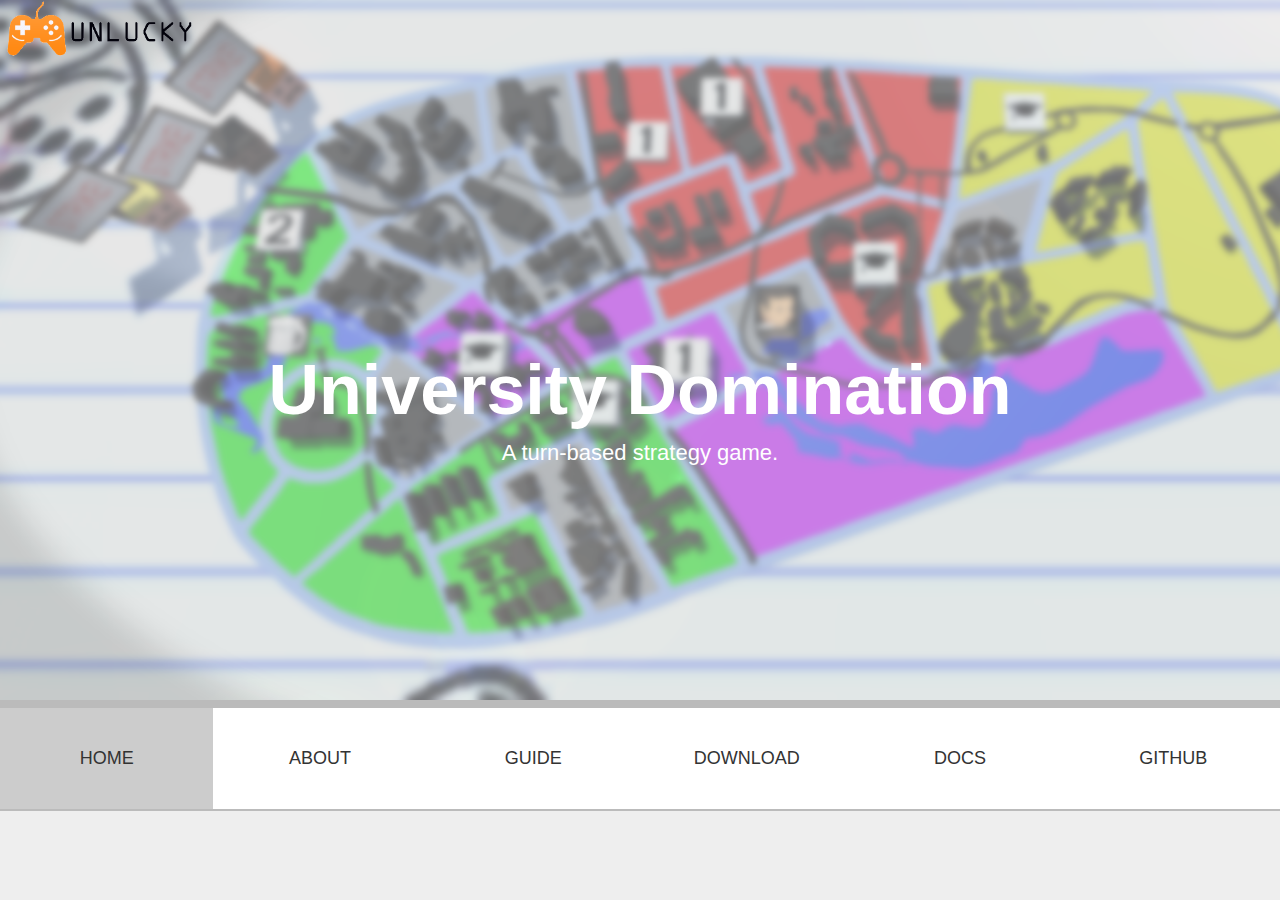
<file: index.html>
<!DOCTYPE html>
<html>
<head>
  <meta charset="utf-8">
  <meta name="viewport" content="width=device-width">
  <title>Home | University Domination</title>
  <link rel="stylesheet" href="./css/style.css">
  <link rel="icon" href="./images/icon.png">
</head>

<body>
  <section id="main">
    <div class="container">
      <img id="logo" src="./images/unluckyLogo.png">
      <h1>University Domination</h1>
      <p>A turn-based strategy game.</p>
    </div>
  </section>
  <nav id="menu">
    <div class="button"><a id="current" href = "./index.html">Home</a></div>
    <div class="button"><a href="./about.html">About</a></div>
    <div class="button"><a href="./guide.html">Guide</a></div>
    <div class="button"><a href="./download.html">Download</a></div>
    <div class="button"><a href="https://as2378.github.io/unlucky/">Docs</a></div>
    <div class="button"><a href="https://github.com/as2378/Assessment3">GitHub</a></div>
  </nav>
</body>
</html>
</file>
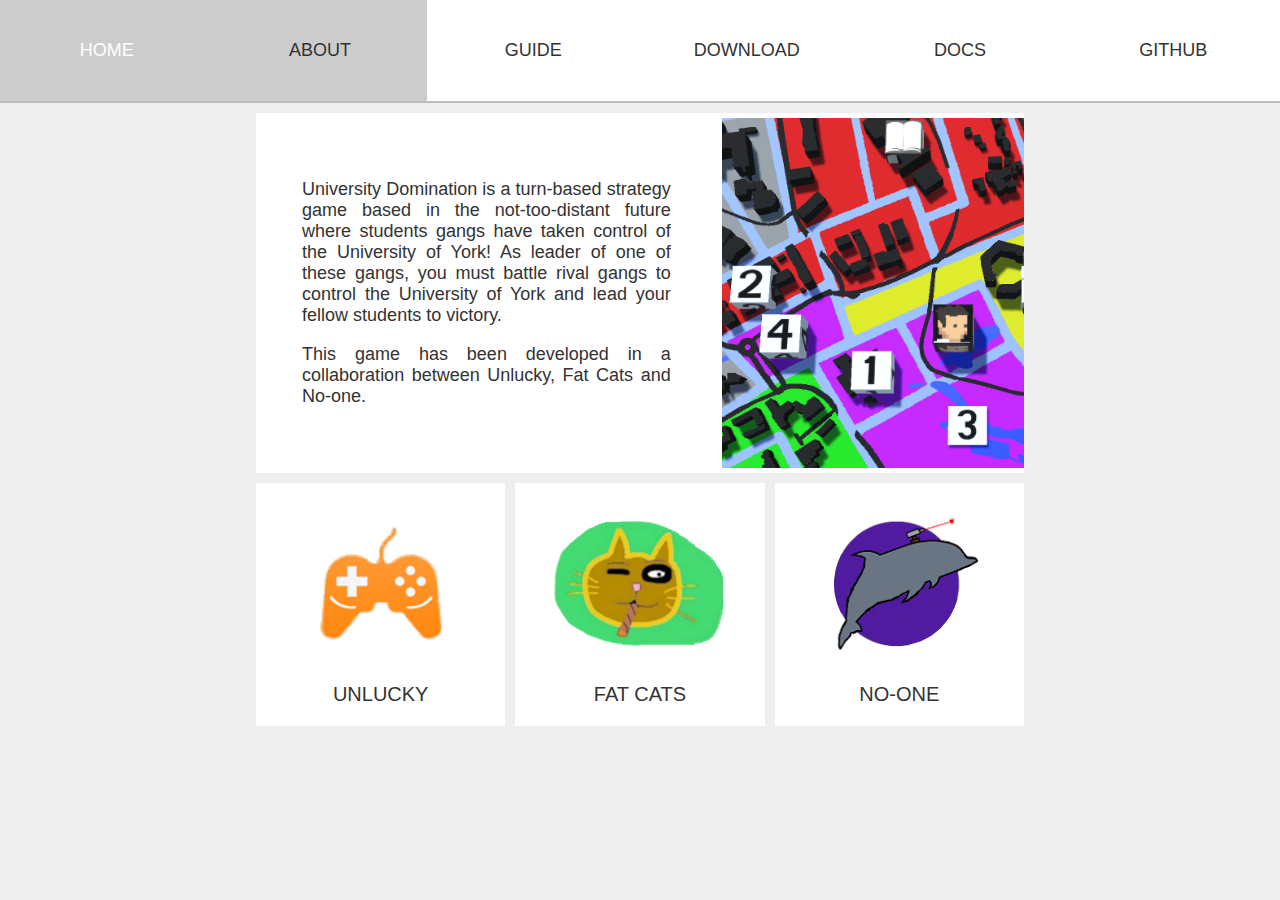
<file: about.html>
<!DOCTYPE html>
<html>
<head>
  <meta charset="utf-8">
  <meta name="viewport" content="width=device-width">
  <title>About | University Domination</title>
  <link rel="stylesheet" href="./css/style.css">
  <link rel="icon" href="./images/icon.png">
</head>

<body>
  <nav id="menu">
    <div class="button"><a href = "./index.html">Home</a></div>
    <div class="button"><a id="current" href="./about.html">About</a></div>
    <div class="button"><a href="./guide.html">Guide</a></div>
    <div class="button"><a href="./download.html">Download</a></div>
    <div class="button"><a href="https://as2378.github.io/unlucky/">Docs</a></div>
    <div class="button"><a href="https://github.com/as2378/Assessment3">GitHub</a></div>
  </nav>
  <section class="central_column">
    <div id="about">
      <div id="desc">
        <div class="container">
          <p>University Domination is a turn-based strategy game based in the not-too-distant future where students gangs have taken control of the University of York! As leader of one of these gangs, you must battle rival gangs to control the University of York and lead your fellow students to victory.</p>
          <p>This game has been developed in a collaboration between Unlucky, Fat Cats and No-one.</p>
        </div> 
      </div>
      <div id="image">
        <img src="./images/gameImage.png">
      </div>
    </div>
    <div id="teams">
      <div class="team">
        <img src="./images/unlucky.png">
        <p>Unlucky</p>
      </div>
      <div class="team">
        <img src="./images/fatcats.png">
        <p>Fat Cats</p>
      </div>
      <div class="team">
        <img src="./images/noone.png">
        <p>No-one</p>
      </div>
     </div>
  </section>
</body>
</html>
</file>
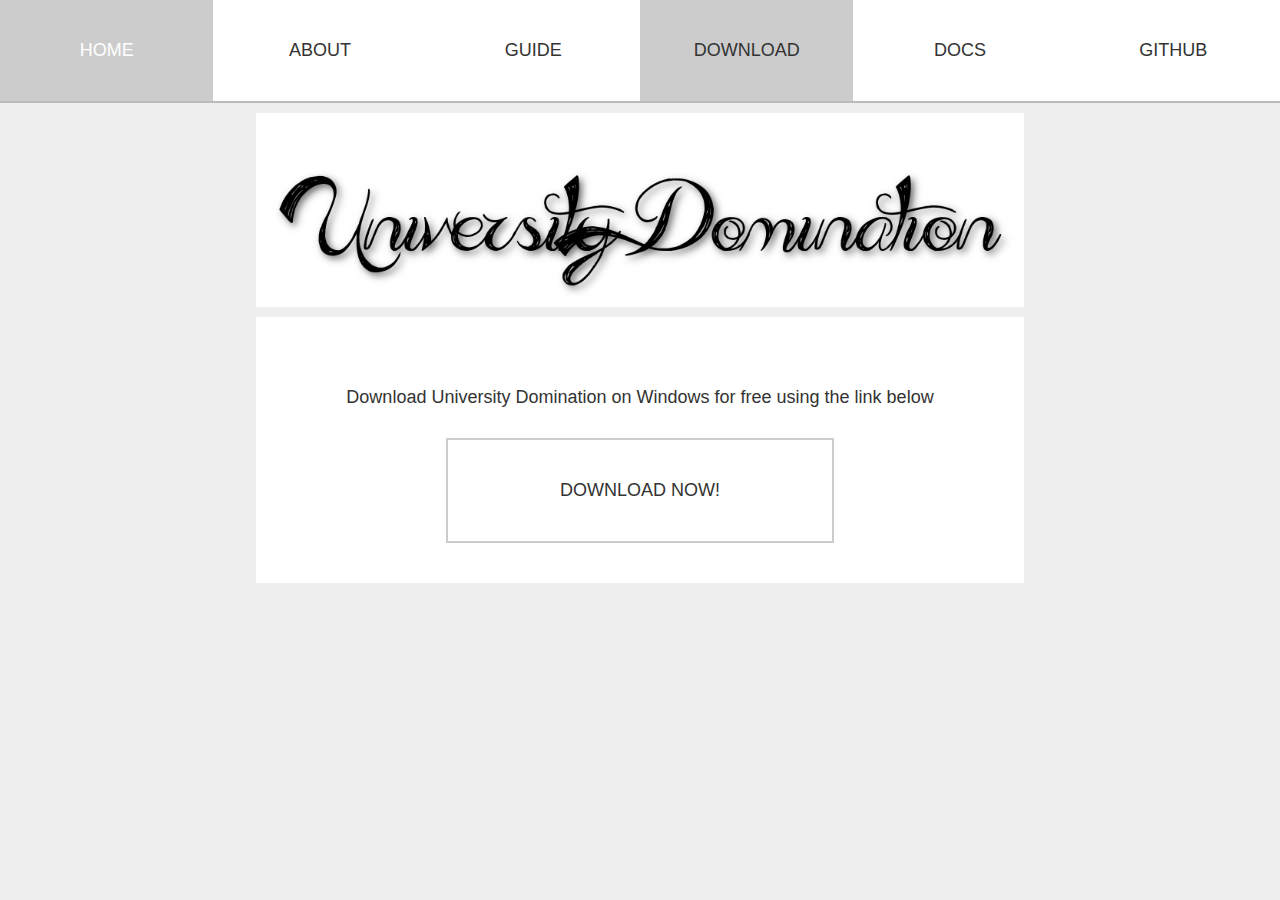
<file: download.html>
<!DOCTYPE html>
<html>
<head>
  <meta charset="utf-8">
  <meta name="viewport" content="width=device-width">
  <title>Download | University Domination</title>
  <link rel="stylesheet" href="./css/style.css">
  <link rel="icon" href="./images/icon.png">
</head>

<body>
  <nav id="menu">
    <div class="button"><a href = "./index.html">Home</a></div>
    <div class="button"><a href="./about.html">About</a></div>
    <div class="button"><a href="./guide.html">Guide</a></div>
    <div class="button"><a id="current" href="./download.html">Download</a></div>
    <div class="button"><a href="https://as2378.github.io/unlucky/">Docs</a></div>
    <div class="button"><a href="https://github.com/as2378/Assessment3">GitHub</a></div>
  </nav>
  
  <section class="download">
    <div class="central_column">
       <img src="./images/title.png">
    </div>
  </section>
  <section class="download">
    <div class="central_column">
       <p> Download University Domination on Windows for free using the link below </p>
       <div class="button"><a href="https://as2378.github.io/unlucky/files/Assessment4/UniversityDomination.zip">Download Now!</a></div> 
    </div>
  </section>
</body>
</html>
</file>
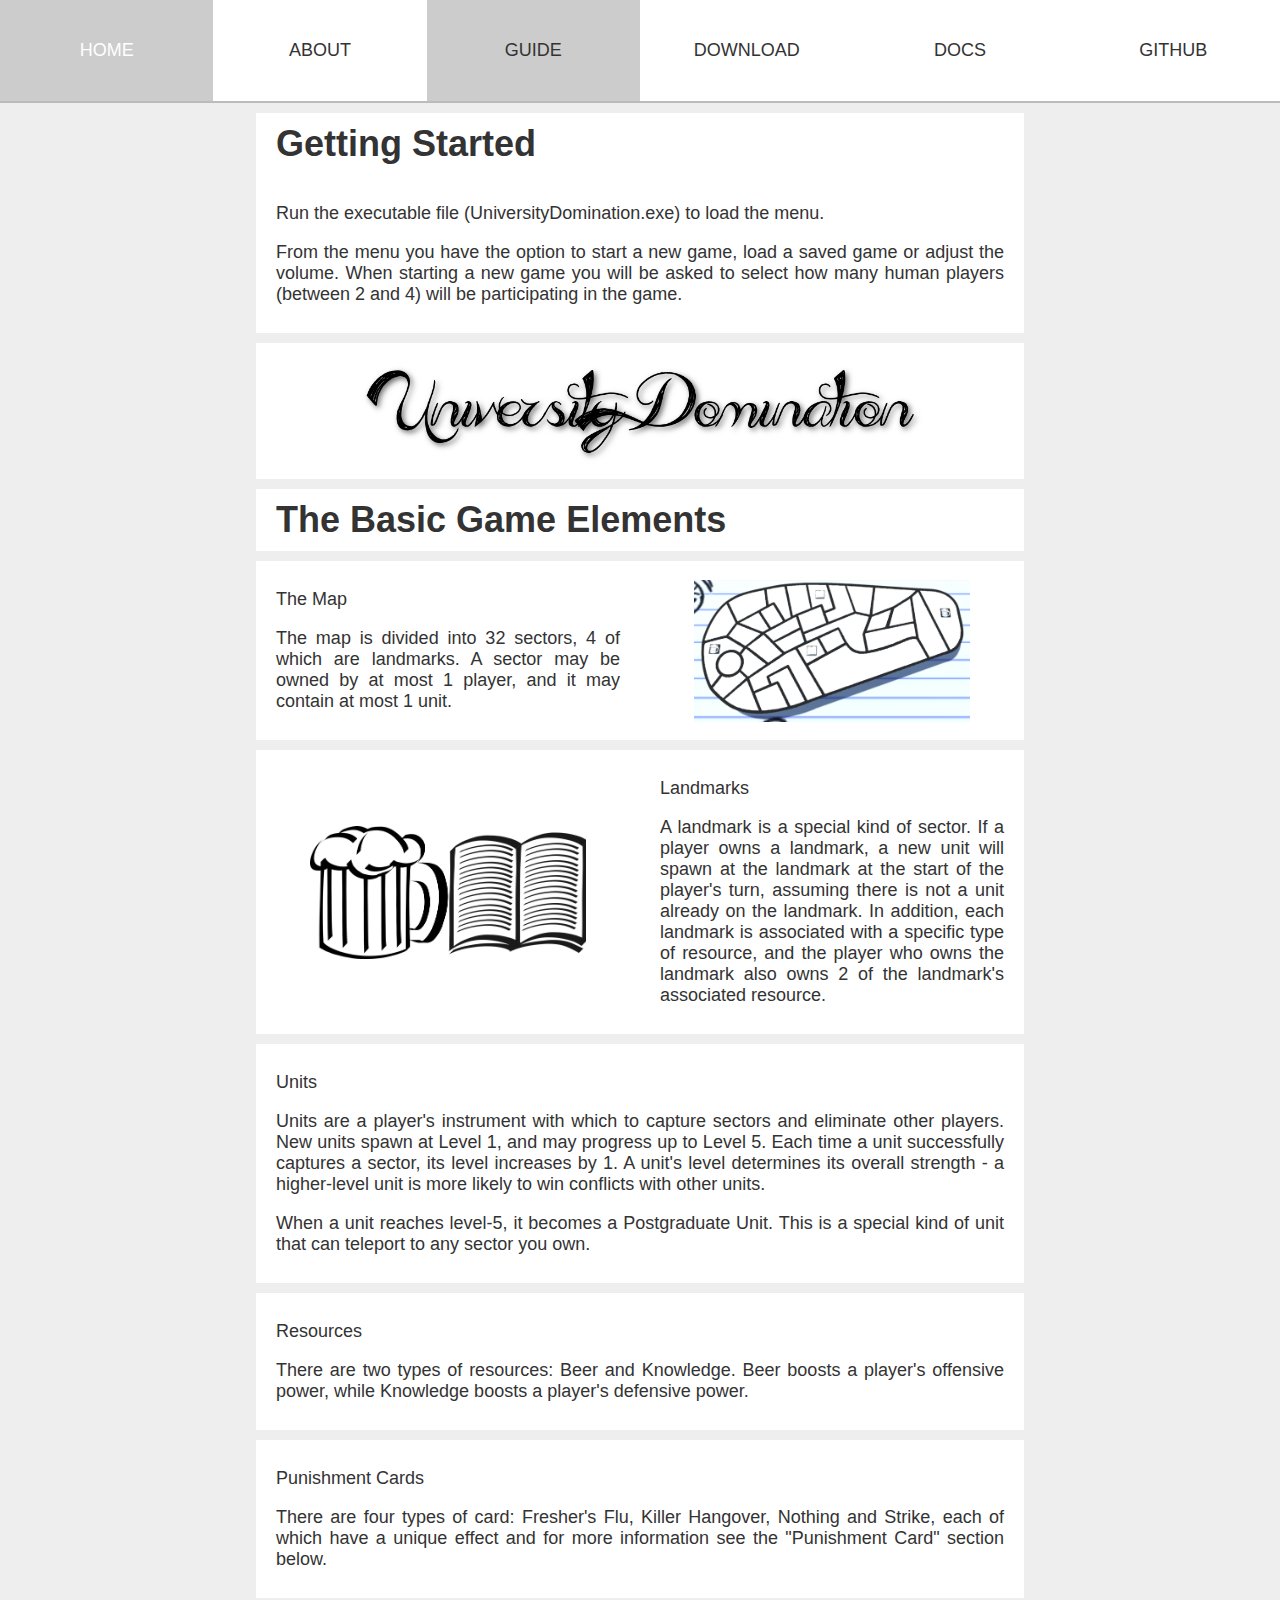
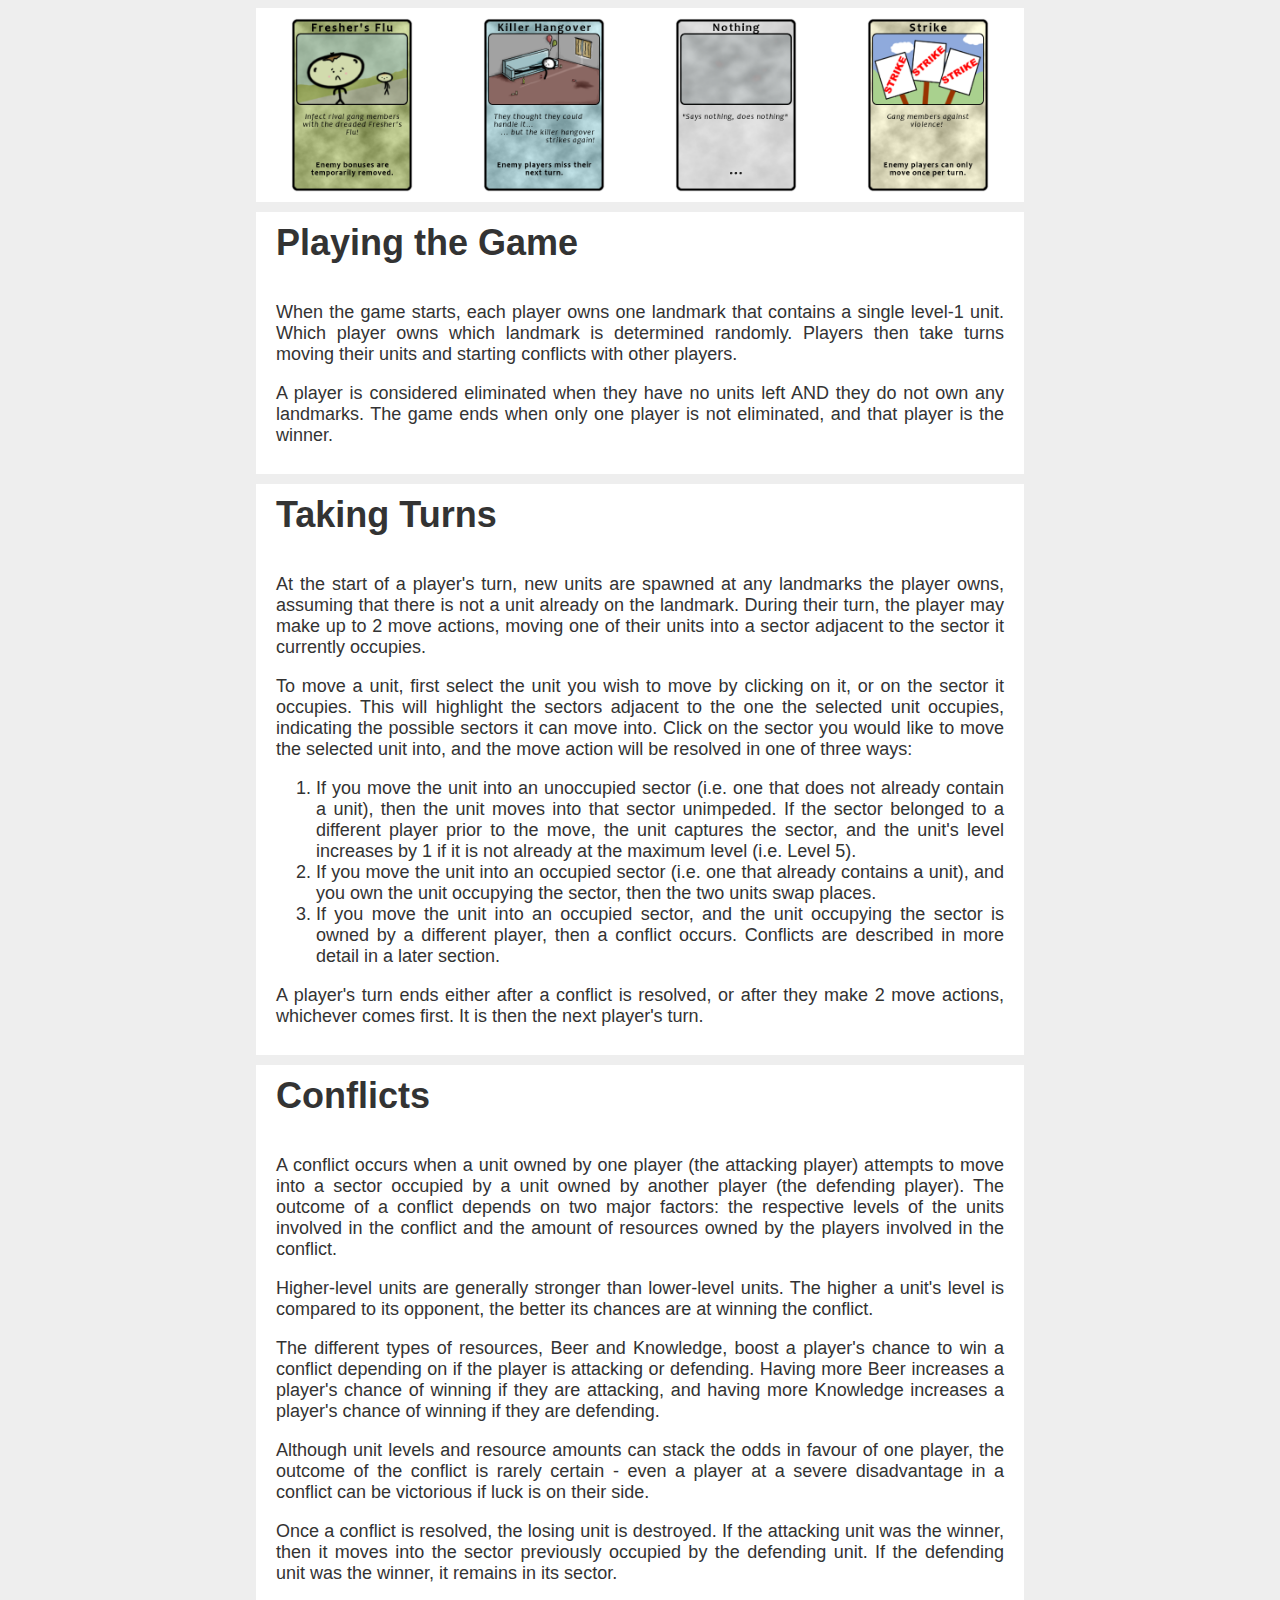
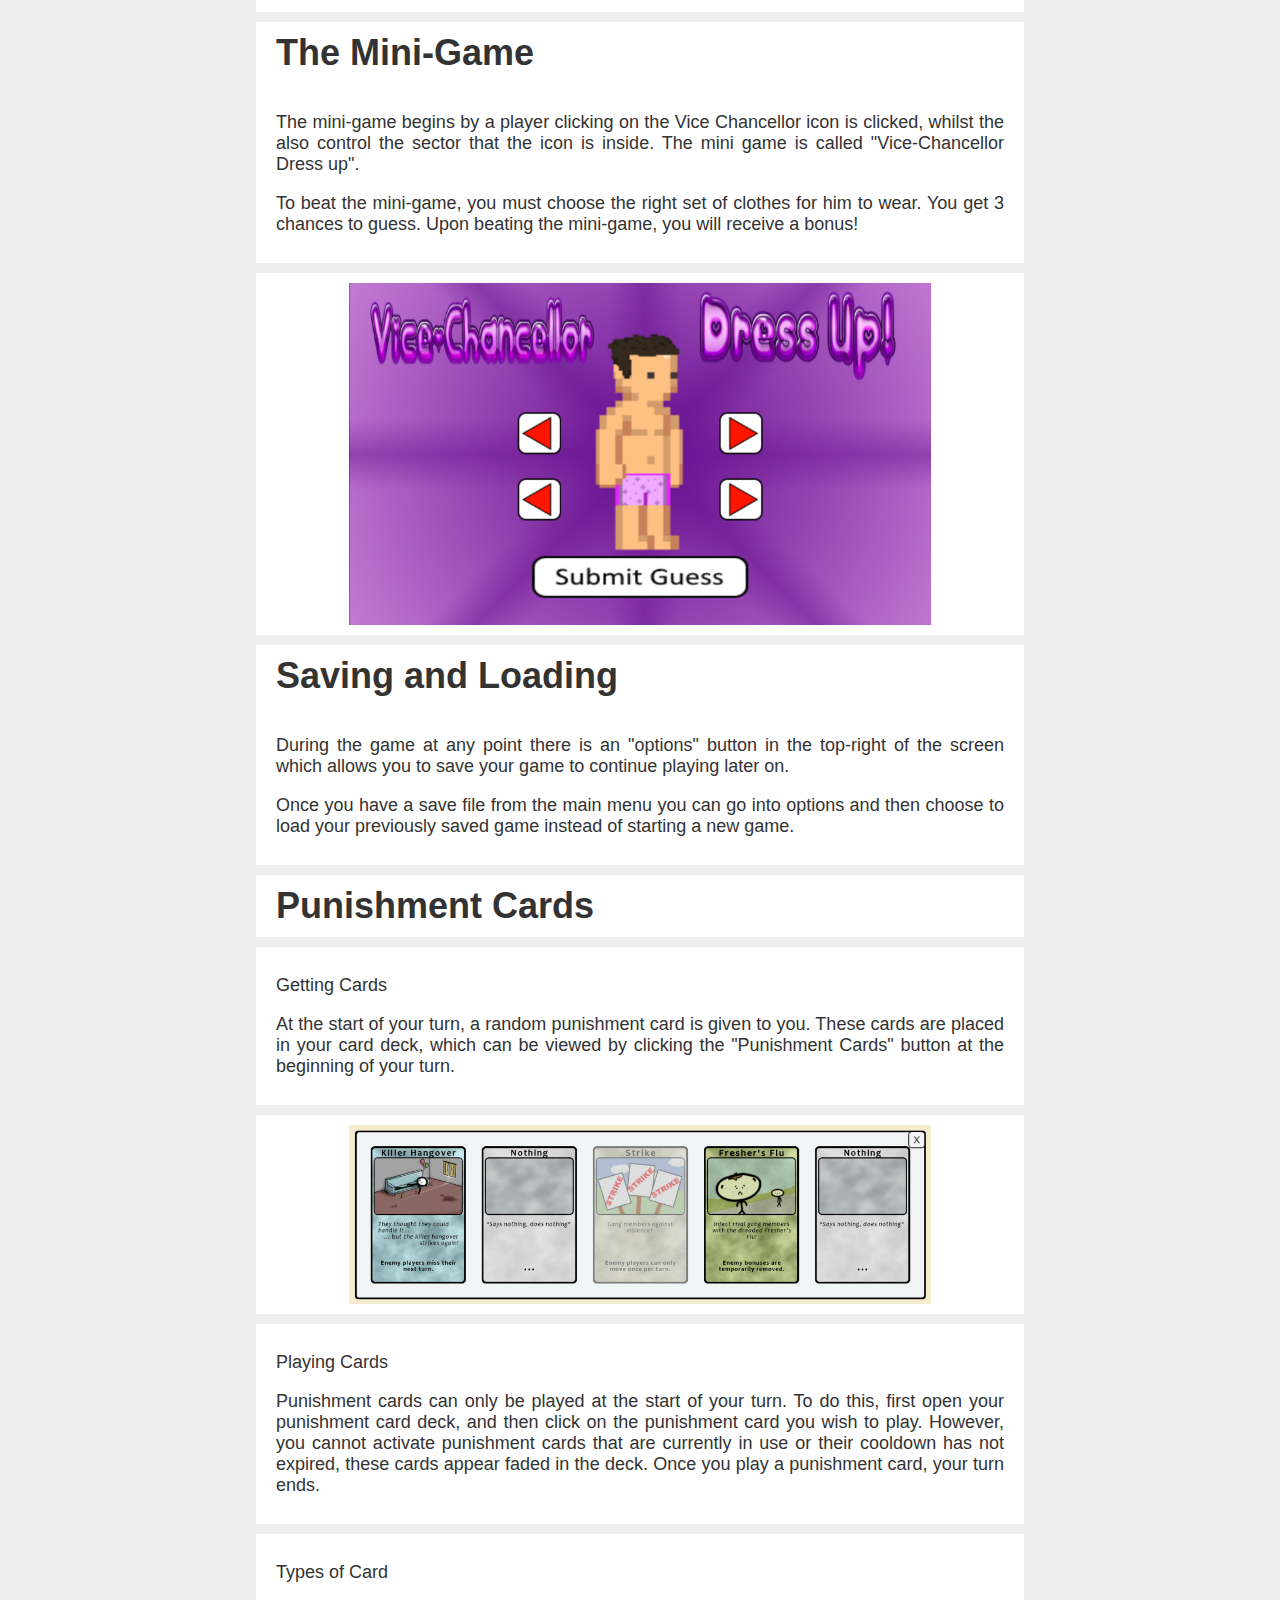
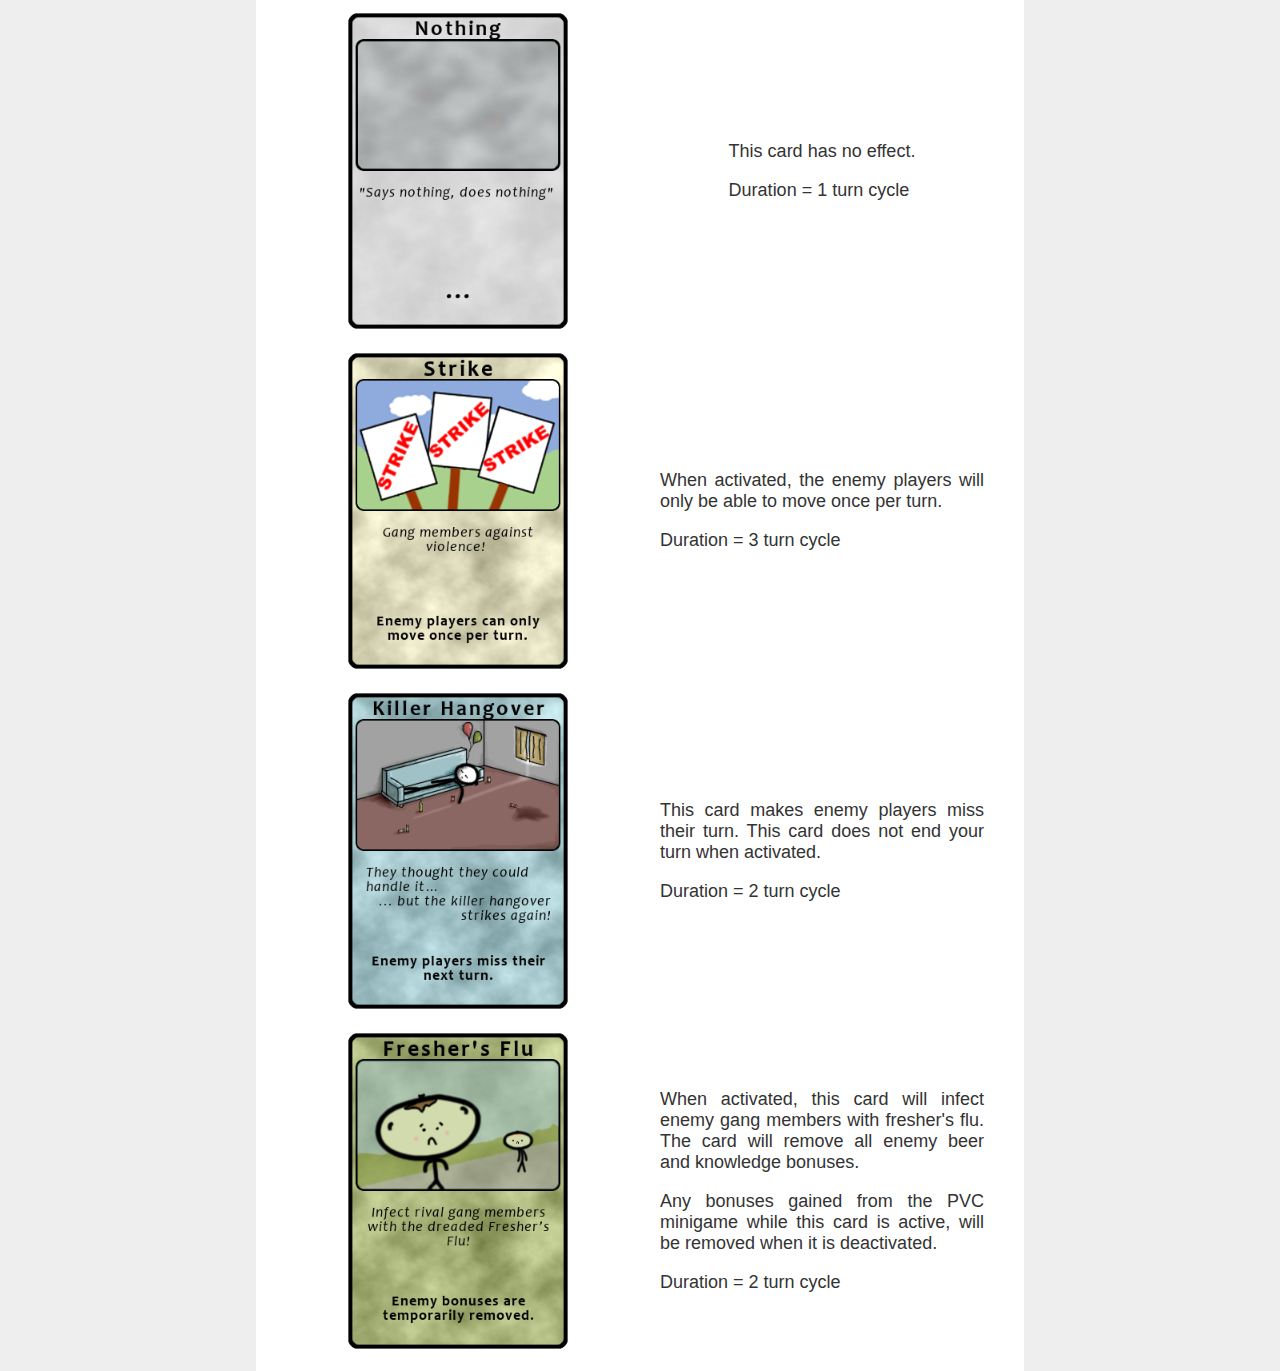
<file: guide.html>
<!DOCTYPE html>
<html>
<head>
  <meta charset="utf-8">
  <meta name="viewport" content="width=device-width">
  <title>Guide | University Domination</title>
  <link rel="stylesheet" href="./css/style.css">
  <link rel="icon" href="./images/icon.png">
</head>

<body>
  <nav id="menu">
    <div class="button"><a href = "./index.html">Home</a></div>
    <div class="button"><a href="./about.html">About</a></div>
    <div class="button"><a id="current" href="./guide.html">Guide</a></div>
    <div class="button"><a href="./download.html">Download</a></div>
    <div class="button"><a href="https://as2378.github.io/unlucky/">Docs</a></div>
    <div class="button"><a href="https://github.com/as2378/Assessment3">GitHub</a></div>
  </nav>
  
  <section class="guide">
    <div class="central_column">
      <h1 class="title"> Getting Started </h1>
      <div class="single_content">
        <p>Run the executable file (UniversityDomination.exe) to load the menu.</p>
        <p>From the menu you have the option to start a new game, load a saved game or adjust the volume. 
When starting a new game you will be asked to select how many human players (between 2 and 4) will be participating in the game.</p>
      </div>
    </div>
  </section>
  <section class="guide">
    <div class="central_column">
      <div class="single_content">
        <img src = "./images/title.png">
      </div>
    </div>
  </section>

  <section class="guide">
    <div class="central_column">
      <h1 class="title"> The Basic Game Elements </h1>
    </div>
  </section>
  <section class="guide">
    <div class="central_column">
      <div class="split_content">
        <div class="single_content">
          <p>The Map</p>
          <p>The map is divided into 32 sectors, 4 of which are landmarks. A sector may be owned by at most 1 player, and it may contain at most 1 unit.</p>
        </div>
        <div class="single_content">
          <img src="./images/map.png">
        </div>
      </div>
    </div>
  </section>
  <section class="guide">
    <div class="central_column">
      <div class="split_content">
        <div class="single_content">
          <img src="./images/landmark.png">
        </div>
        <div class="single_content">
          <p>Landmarks</p>
          <p>A landmark is a special kind of sector. If a player owns a landmark, a new unit will spawn at the landmark at the start of the player's turn, assuming there is not a unit already on the landmark. In addition, each landmark is associated with a specific type of resource, and the player who owns the landmark also owns 2 of the landmark's associated resource.</p>
        </div>
      </div>
    </div>
  </section>
  <section class="guide">
    <div class="central_column">
      <div class="single_content">
        <p>Units</p>
        <p>Units are a player's instrument with which to capture sectors and eliminate other players. New units spawn at Level 1, and may progress up to Level 5. Each time a unit successfully captures a sector, its level increases by 1. A unit's level determines its overall strength - a higher-level unit is more likely to win conflicts with other units.</p>
        <p>When a unit reaches level-5, it becomes a Postgraduate Unit. This is a special kind of unit that can teleport to any sector you own.</p>
      </div>
    </div>
  </section>
  <section class="guide">
    <div class="central_column">
      <div class="single_content">
        <p>Resources</p>
        <p>There are two types of resources: Beer and Knowledge. Beer boosts a player's offensive power, while Knowledge boosts a player's defensive power.</p>
      </div>
    </div>
  </section>
  <section class="guide">
    <div class="central_column">
      <div class="single_content">
        <p>Punishment Cards</p>
        <p>There are four types of card: Fresher's Flu, Killer Hangover, Nothing and Strike, each of which have a unique effect and for more information see the "Punishment Card" section below.</p>
      </div>
    </div>
  </section>

  <section class="guide">
    <div class="central_column">
      <div class="split_content">
        <div class="split_content">
          <div class="single_content"><img src="./images/FreshersFlu.png"></div>
          <div class="single_content"><img src="./images/KillerHangover.png"></div>
        </div>
        <div class="split_content">
          <div class="single_content"><img src="./images/Nothing.png"></div>
          <div class="single_content"><img src="./images/Strike.png"></div>
        </div>
      </div>
    </div>
  </section>  

  <section class="guide">
    <div class="central_column">
      <h1 class="title">Playing the Game</h1>
      <div class="single_content">
        <p>When the game starts, each player owns one landmark that contains a single level-1 unit. Which player owns which landmark is determined randomly. Players then take turns moving their units and starting conflicts with other players. </p>
        <p>A player is considered eliminated when they have no units left AND they do not own any landmarks. The game ends when only one player is not eliminated, and that player is the winner.</p>
      </div>
    </div>
  </section>

  <section class="guide">
    <div class="central_column">
      <h1 class="title">Taking Turns</h1>
      <div class="single_content">
        <p>At the start of a player's turn, new units are spawned at any landmarks the player owns, assuming that there is not a unit already on the landmark. During their turn, the player may make up to 2 move actions, moving one of their units into a sector adjacent to the sector it currently occupies.</p>
        <p>To move a unit, first select the unit you wish to move by clicking on it, or on the sector it occupies. This will highlight the sectors adjacent to the one the selected unit occupies, indicating the possible sectors it can move into. Click on the sector you would like to move the selected unit into, and the move action will be resolved in one of three ways:</p>
        <ol>
          <li>If you move the unit into an unoccupied sector (i.e. one that does not already contain a unit), then the unit moves into that sector unimpeded. If the sector belonged to a different player prior to the move, the unit captures the sector, and the unit's level increases by 1 if it is not already at the maximum level (i.e. Level 5). </li>
          <li>If you move the unit into an occupied sector (i.e. one that already contains a unit), and you own the unit occupying the sector, then the two units swap places.</li>
          <li>If you move the unit into an occupied sector, and the unit occupying the sector is owned by a different player, then a conflict occurs. Conflicts are described in more detail in a later section.</li>
        </ol>
        <p>A player's turn ends either after a conflict is resolved, or after they make 2 move actions, whichever comes first. It is then the next player's turn.</p>
      </div>
    </div>
  </section>

  <section class="guide">
    <div class="central_column">
      <h1 class="title">Conflicts</h1>
      <div class="single_content">
        <p>A conflict occurs when a unit owned by one player (the attacking player) attempts to move into a sector occupied by a unit owned by another player (the defending player). The outcome of a conflict depends on two major factors: the respective levels of the units involved in the conflict and the amount of resources owned by the players involved in the conflict.</p>
        <p>Higher-level units are generally stronger than lower-level units. The higher a unit's level is compared to its opponent, the better its chances are at winning the conflict.</p>
        <p>The different types of resources, Beer and Knowledge, boost a player's chance to win a conflict depending on if the player is attacking or defending. Having more Beer increases a player's chance of winning if they are attacking, and having more Knowledge increases a player's chance of winning if they are defending.</p>
        <p>Although unit levels and resource amounts can stack the odds in favour of one player, the outcome of the conflict is rarely certain - even a player at a severe disadvantage in a conflict can be victorious if luck is on their side.</p>
        <p>Once a conflict is resolved, the losing unit is destroyed. If the attacking unit was the winner, then it moves into the sector previously occupied by the defending unit. If the defending unit was the winner, it remains in its sector.</p>
      </div>
    </div>
  </section>

  <section class="guide">
    <div class="central_column">
      <h1 class="title">The Mini-Game</h1>
      <div class="single_content">
        <p>The mini-game begins by a player clicking on the Vice Chancellor icon is clicked, whilst the also control the sector that the icon is inside. The mini game is called "Vice-Chancellor Dress up".</p>
        <p>To beat the mini-game, you must choose the right set of clothes for him to wear. You get 3 chances to guess. Upon beating the mini-game, you will receive a bonus!</p>
      </div>
    </div>
  </section>
  <section class="guide">
    <div class="central_column">
      <div class="single_content">
        <img src="./images/minigame.png">
      </div>
    </div>
  </section>
  
  <section class="guide">
    <div class="central_column">
      <h1 class="title">Saving and Loading</h1>
      <div class="single_content">
        <p>During the game at any point there is an "options" button in the top-right of the screen which allows you to save your game to continue playing later on.</p>
        <p>Once you have a save file from the main menu you can go into options and then choose to load your previously saved game instead of starting a new game.</p>
      </div>
    </div>
  </section>

  <section class="guide">
    <div class="central_column">
      <h1 class="title">Punishment Cards</h1>
    </div>
  </section>
  <section class="guide">
    <div class="central_column">
      <div class="single_content">
        <p>Getting Cards</p>
        <p>At the start of your turn, a random punishment card is given to you. These cards are placed in your card deck, which can be viewed by clicking the "Punishment Cards" button at the beginning of your turn.</p>
      </div>
    </div>
  </section>
  <section class="guide">
    <div class="central_column">
      <div class="single_content">
        <img src="./images/CardDeck.png">
      </div>
    </div>
  </section>
  <section class="guide">
    <div class="central_column">
      <div class="single_content">
        <p>Playing Cards</p>
        <p>Punishment cards can only be played at the start of your turn. To do this, first open your punishment card deck, and then click on the punishment card you wish to play. However, you cannot activate punishment cards that are currently in use or their cooldown has not expired, these cards appear faded in the deck. Once you play a punishment card, your turn ends.</p>
      </div>
    </div>
  </section>
  <section class="guide">
    <div class="central_column">
      <div class="single_content">
        <p>Types of Card</p>
        <div class="split_content">
          <div class="single_content"><img src="./images/Nothing.png"></div>
          <div class="single_content"><p>This card has no effect.</p><p>Duration = 1 turn cycle</p></div>
        </div>
        <div class="split_content">
          <div class="single_content"><img src="./images/Strike.png"></div>
          <div class="single_content"><p>When activated, the enemy players will only be able to move once per turn.</p><p>Duration = 3 turn cycle</p></div>
        </div>
        <div class="split_content">
          <div class="single_content"><img src="./images/KillerHangover.png"></div>
          <div class="single_content"><p>This card makes enemy players miss their turn. This card does not end your turn when activated.</p><p>Duration = 2 turn cycle</p></div>
        </div>
        <div class="split_content">
          <div class="single_content"><img src="./images/FreshersFlu.png"></div>
          <div class="single_content"><p>When activated, this card will infect enemy gang members with fresher's flu. The card will remove all enemy beer and knowledge bonuses.</p><p>Any bonuses gained from the PVC minigame while this card is active, will be removed when it is deactivated.</p><p>Duration = 2 turn cycle</p></div>
        </div>
      </div>
    </div>
  </section>

</body>
</html>
</file>
<file: css/style.css>
/* Global */
body {
  background-color: #eee;
  color: #333;
  font-family: Verdana, Arial;
  margin: 0;
  font-size: 18px;
}

.container {
  width: 80%;
  margin: auto;
  overflow:hidden;
}

.central_column {
  width: 60%;
  margin: auto;
  overflow:hidden;
}

/* Main */
#main {
  height: 700px;
  background:url('../images/backgroundImage.png') no-repeat;
  background-size: cover;
  text-align: center;
  color: white;
  border-bottom: 8px solid #bbb;
}
#main .container{
  width:100%;
}
#main h1 {
  font-size: 70px;
  margin-top: 350px;
  margin-bottom: 10px;
}

#main p {
  font-weight: thin;
  margin: 0;
  font-size: 22px;
}

#main #logo{
  float:left;
  width: 200px;
}

/* Menu */
#menu {
  display: grid;
  grid-template-columns: 1fr 1fr 1fr 1fr 1fr 1fr;
  border-bottom: 2px solid #bbb;
  background-color: white;
}

.button {
  display: flex;
  align-items: center;
  text-align: center;
  text-transform: uppercase;
}

.button a {
  text-decoration: none;
  transition: 0.5s;
  width:100%;
  color: #333;
  padding: 40px 0 40px 0;
}
.button :hover{
  background-color: #ccc;
  color: white;
}
.button #current{
  background-color: #ccc;
}

/*about*/
#about{
  margin:10px auto;
  display:grid;
  grid-template-columns:60% 40%;
  background-color:white;
  text-align: justify;
}
#about #desc{
  display: flex;
  align-items: center;
}
#about #image img{
  display:block;
  margin: 0 auto;
  padding: 5px;
  height:350px;
}

/*teams*/
#teams{
  display:grid;
  grid-template-columns: 1fr 1fr 1fr;
  grid-gap:10px;
}
#teams .team{
  background-color:white;
  width:100%;
  text-align: center;
}
#teams .team img{
  display:block;
  margin: 0 auto;
  max-width: 100%;
}
#teams .team p{
  text-transform: uppercase;
  font-size: 20px;
  margin:0;
  padding: 0 0 20px 0;
}

/*Download*/
.download .central_column{
  background-color:white;
  text-align: center;
  margin-top: 10px;
  padding-top: 40px;
}
.download img{
  display:block;
  max-width: 100%;
  margin: auto;
}
.download p{
  margin: 0;
  padding: 30px 0 30px 0;
}
.download .button{
  width: 50%;
  margin: 0 auto 40px auto;
  border: solid 2px #ccc;
}

/*Guide*/
.guide .central_column {
  background-color: white;
  margin-top: 10px;
  text-align: justify;
}
.guide .title {
  padding: 10px 20px;
  margin: 0;
}
.guide .single_content {
  padding: 10px 20px;
  margin: 0;
}
.guide .single_content img {
  display: block;
  max-width: 80%;
  margin: 0 auto;
}

.guide .split_content{
  display: grid;
  grid-template-columns: 1fr 1fr;
}
.guide .split_content .single_content{
  margin: auto;
}

/*Mobile*/
@media only screen and (max-width: 600px) {
  #menu,#about,#teams, .guide .split_content{
    grid-template-columns: 100%;
  }
  .button a {
    padding: 5px 0;
  }
  .central_column{
    width: 90%;
  }
  #main {
    height: 450px;
  }
  #main h1 {
    font-size: 50px;
    margin-top: 100px;
  }
  #main p {
    font-size: 16px;
  }
  #main #logo{
    float:none;
  }
  #about #image img{
    width: 80%;
    height: auto;
  }
  .guide .single_content img{
    max-width: 100%;
  }
}
</file>
